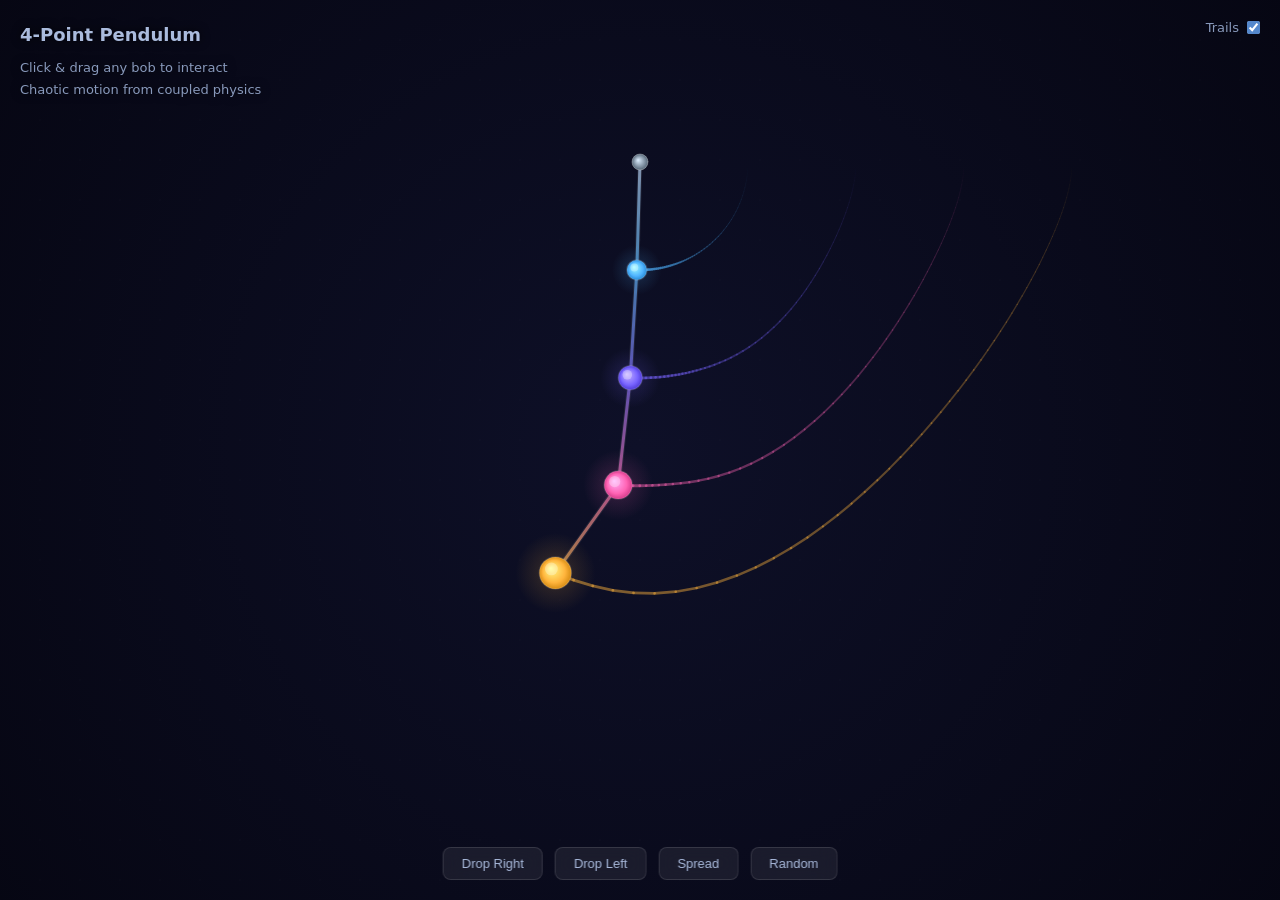
<file: tests/2026-03-16_Template-Test/result_1.html>
<!DOCTYPE html>
<html lang="en">
<head>
<meta charset="UTF-8">
<meta name="viewport" content="width=device-width, initial-scale=1.0">
<title>4-Point Pendulum Simulation</title>
<style>
* { margin: 0; padding: 0; box-sizing: border-box; }
body {
  background: #0a0a1a;
  overflow: hidden;
  font-family: 'Segoe UI', system-ui, sans-serif;
  display: flex;
  justify-content: center;
  align-items: center;
  height: 100vh;
}
canvas {
  display: block;
  cursor: grab;
}
canvas:active { cursor: grabbing; }

#ui {
  position: fixed;
  top: 20px;
  left: 20px;
  color: #8899bb;
  font-size: 13px;
  pointer-events: none;
  line-height: 1.7;
  text-shadow: 0 0 10px rgba(0,0,0,0.8);
}
#ui h1 {
  font-size: 18px;
  color: #aabbdd;
  margin-bottom: 6px;
  font-weight: 600;
}
#controls {
  position: fixed;
  bottom: 20px;
  left: 50%;
  transform: translateX(-50%);
  display: flex;
  gap: 12px;
  z-index: 10;
}
#controls button {
  background: rgba(255,255,255,0.07);
  border: 1px solid rgba(255,255,255,0.12);
  color: #aabbdd;
  padding: 8px 18px;
  border-radius: 8px;
  cursor: pointer;
  font-size: 13px;
  transition: all 0.2s;
  backdrop-filter: blur(10px);
}
#controls button:hover {
  background: rgba(255,255,255,0.14);
  border-color: rgba(255,255,255,0.25);
  color: #ddeeff;
}
#trail-toggle {
  position: fixed;
  top: 20px;
  right: 20px;
  display: flex;
  align-items: center;
  gap: 8px;
  color: #8899bb;
  font-size: 13px;
}
#trail-toggle label { cursor: pointer; }
#trail-toggle input {
  accent-color: #5588cc;
  cursor: pointer;
}
</style>
</head>
<body>

<div id="ui">
  <h1>4-Point Pendulum</h1>
  <div>Click & drag any bob to interact</div>
  <div>Chaotic motion from coupled physics</div>
</div>

<div id="trail-toggle">
  <label for="trails">Trails</label>
  <input type="checkbox" id="trails" checked>
</div>

<div id="controls">
  <button onclick="resetPendulum(0)">Drop Right</button>
  <button onclick="resetPendulum(1)">Drop Left</button>
  <button onclick="resetPendulum(2)">Spread</button>
  <button onclick="resetPendulum(3)">Random</button>
</div>

<canvas id="canvas"></canvas>

<script>
const canvas = document.getElementById('canvas');
const ctx = canvas.getContext('2d');
const trailCheckbox = document.getElementById('trails');

let W, H, anchorX, anchorY;

function resize() {
  W = canvas.width = window.innerWidth;
  H = canvas.height = window.innerHeight;
  anchorX = W / 2;
  anchorY = H * 0.18;
}
resize();
window.addEventListener('resize', resize);

// Physics constants
const GRAVITY = 980;
const SUB_STEPS = 16;
const CONSTRAINT_ITERS = 20;
const DAMPING = 0.9997;

// Pendulum config
const NUM_POINTS = 4;
const LINK_LENGTH = Math.min(W, H) * 0.12;
const BOB_MASS = [1, 1.2, 1.4, 1.6];
const BOB_RADIUS = [10, 12, 14, 16];
const COLORS = [
  { r: 80, g: 180, b: 255 },
  { r: 120, g: 100, b: 255 },
  { r: 255, g: 100, b: 180 },
  { r: 255, g: 180, b: 60 }
];

// Trail buffers
const TRAIL_MAX = 200;
let trails = [];

// Pendulum state (Verlet)
let points = [];

function initPoints(mode) {
  points = [];
  trails = Array.from({ length: NUM_POINTS }, () => []);

  for (let i = 0; i < NUM_POINTS; i++) {
    let x, y;
    const base = { x: anchorX, y: anchorY };

    if (mode === 0) {
      // All extended to the right
      x = anchorX + LINK_LENGTH * (i + 1);
      y = anchorY;
    } else if (mode === 1) {
      // All extended to the left
      x = anchorX - LINK_LENGTH * (i + 1);
      y = anchorY;
    } else if (mode === 2) {
      // Spread in alternating directions
      const angle = (i % 2 === 0) ? Math.PI * 0.35 : -Math.PI * 0.35;
      const prev = i === 0 ? base : points[i - 1];
      x = prev.x + Math.sin(angle) * LINK_LENGTH;
      y = prev.y + Math.cos(angle) * LINK_LENGTH;
    } else {
      // Random angles
      const angle = (Math.random() - 0.5) * Math.PI * 1.6;
      const prev = i === 0 ? base : points[i - 1];
      x = prev.x + Math.sin(angle) * LINK_LENGTH;
      y = prev.y + Math.cos(angle) * LINK_LENGTH;
    }

    points.push({
      x, y,
      px: x, py: y,
      mass: BOB_MASS[i],
      radius: BOB_RADIUS[i]
    });
  }
}

function resetPendulum(mode) {
  initPoints(mode);
}

initPoints(0);

// Mouse state
let mouse = { x: 0, y: 0, down: false, dragIndex: -1 };

canvas.addEventListener('mousedown', (e) => {
  mouse.down = true;
  mouse.x = e.clientX;
  mouse.y = e.clientY;
  mouse.dragIndex = findClosestBob(e.clientX, e.clientY);
});
canvas.addEventListener('mousemove', (e) => {
  mouse.x = e.clientX;
  mouse.y = e.clientY;
});
canvas.addEventListener('mouseup', () => {
  mouse.down = false;
  mouse.dragIndex = -1;
});
canvas.addEventListener('mouseleave', () => {
  mouse.down = false;
  mouse.dragIndex = -1;
});

// Touch support
canvas.addEventListener('touchstart', (e) => {
  e.preventDefault();
  const t = e.touches[0];
  mouse.down = true;
  mouse.x = t.clientX;
  mouse.y = t.clientY;
  mouse.dragIndex = findClosestBob(t.clientX, t.clientY);
}, { passive: false });
canvas.addEventListener('touchmove', (e) => {
  e.preventDefault();
  const t = e.touches[0];
  mouse.x = t.clientX;
  mouse.y = t.clientY;
}, { passive: false });
canvas.addEventListener('touchend', () => {
  mouse.down = false;
  mouse.dragIndex = -1;
});

function findClosestBob(mx, my) {
  let minDist = 60;
  let idx = -1;
  for (let i = 0; i < points.length; i++) {
    const dx = points[i].x - mx;
    const dy = points[i].y - my;
    const d = Math.sqrt(dx * dx + dy * dy);
    if (d < minDist) {
      minDist = d;
      idx = i;
    }
  }
  return idx;
}

// Physics step
function simulate(dt) {
  const subDt = dt / SUB_STEPS;

  for (let s = 0; s < SUB_STEPS; s++) {
    // Apply Verlet integration with gravity
    for (let i = 0; i < points.length; i++) {
      const p = points[i];

      if (mouse.down && mouse.dragIndex === i) {
        // Dragged point: move towards mouse
        p.px = p.x;
        p.py = p.y;
        p.x += (mouse.x - p.x) * 0.4;
        p.y += (mouse.y - p.y) * 0.4;
        continue;
      }

      const vx = (p.x - p.px) * DAMPING;
      const vy = (p.y - p.py) * DAMPING;

      p.px = p.x;
      p.py = p.y;

      p.x += vx;
      p.y += vy + GRAVITY * subDt * subDt;
    }

    // Solve distance constraints
    for (let iter = 0; iter < CONSTRAINT_ITERS; iter++) {
      for (let i = 0; i < points.length; i++) {
        const p = points[i];
        const anchor = i === 0
          ? { x: anchorX, y: anchorY, mass: Infinity }
          : points[i - 1];

        const dx = p.x - anchor.x;
        const dy = p.y - anchor.y;
        const dist = Math.sqrt(dx * dx + dy * dy) || 0.001;
        const diff = (dist - LINK_LENGTH) / dist;

        if (anchor.mass === Infinity) {
          // Anchor is fixed
          p.x -= dx * diff;
          p.y -= dy * diff;
        } else {
          const totalMass = p.mass + anchor.mass;
          const p1Ratio = p.mass / totalMass;
          const p2Ratio = anchor.mass / totalMass;

          // Don't move dragged points via constraints
          const anchorDragged = mouse.down && mouse.dragIndex === (i - 1);
          const thisDragged = mouse.down && mouse.dragIndex === i;

          if (!thisDragged) {
            p.x -= dx * diff * (anchorDragged ? 1.0 : p1Ratio);
            p.y -= dy * diff * (anchorDragged ? 1.0 : p1Ratio);
          }
          if (!anchorDragged) {
            anchor.x += dx * diff * (thisDragged ? 1.0 : p2Ratio);
            anchor.y += dy * diff * (thisDragged ? 1.0 : p2Ratio);
          }
        }
      }
    }
  }

  // Record trails
  for (let i = 0; i < points.length; i++) {
    trails[i].push({ x: points[i].x, y: points[i].y });
    if (trails[i].length > TRAIL_MAX) trails[i].shift();
  }
}

// Rendering
function drawTrails() {
  if (!trailCheckbox.checked) return;

  for (let i = 0; i < points.length; i++) {
    const trail = trails[i];
    if (trail.length < 2) continue;

    const c = COLORS[i];

    ctx.beginPath();
    ctx.moveTo(trail[0].x, trail[0].y);

    for (let j = 1; j < trail.length; j++) {
      ctx.lineTo(trail[j].x, trail[j].y);
    }

    ctx.strokeStyle = `rgba(${c.r}, ${c.g}, ${c.b}, 0)`;
    ctx.lineWidth = 1;
    ctx.stroke();

    // Draw trail with fading opacity
    for (let j = 1; j < trail.length; j++) {
      const alpha = (j / trail.length) * 0.5;
      const width = (j / trail.length) * 3;
      ctx.beginPath();
      ctx.moveTo(trail[j - 1].x, trail[j - 1].y);
      ctx.lineTo(trail[j].x, trail[j].y);
      ctx.strokeStyle = `rgba(${c.r}, ${c.g}, ${c.b}, ${alpha})`;
      ctx.lineWidth = width;
      ctx.lineCap = 'round';
      ctx.stroke();
    }
  }
}

function drawPendulum() {
  // Draw rods
  let prevX = anchorX, prevY = anchorY;
  for (let i = 0; i < points.length; i++) {
    const p = points[i];
    const c = COLORS[i];

    // Rod gradient
    const grad = ctx.createLinearGradient(prevX, prevY, p.x, p.y);
    if (i === 0) {
      grad.addColorStop(0, 'rgba(150, 170, 200, 0.8)');
    } else {
      const pc = COLORS[i - 1];
      grad.addColorStop(0, `rgba(${pc.r}, ${pc.g}, ${pc.b}, 0.6)`);
    }
    grad.addColorStop(1, `rgba(${c.r}, ${c.g}, ${c.b}, 0.6)`);

    ctx.beginPath();
    ctx.moveTo(prevX, prevY);
    ctx.lineTo(p.x, p.y);
    ctx.strokeStyle = grad;
    ctx.lineWidth = 3;
    ctx.lineCap = 'round';
    ctx.stroke();

    // Thin highlight on rod
    ctx.beginPath();
    ctx.moveTo(prevX, prevY);
    ctx.lineTo(p.x, p.y);
    ctx.strokeStyle = `rgba(255, 255, 255, 0.08)`;
    ctx.lineWidth = 5;
    ctx.stroke();

    prevX = p.x;
    prevY = p.y;
  }

  // Draw anchor
  ctx.beginPath();
  ctx.arc(anchorX, anchorY, 8, 0, Math.PI * 2);
  const anchorGrad = ctx.createRadialGradient(anchorX - 2, anchorY - 2, 0, anchorX, anchorY, 8);
  anchorGrad.addColorStop(0, '#ddeeff');
  anchorGrad.addColorStop(1, '#556677');
  ctx.fillStyle = anchorGrad;
  ctx.fill();
  ctx.strokeStyle = 'rgba(255,255,255,0.3)';
  ctx.lineWidth = 1;
  ctx.stroke();

  // Draw bobs
  for (let i = 0; i < points.length; i++) {
    const p = points[i];
    const c = COLORS[i];
    const r = p.radius;
    const isHovered = mouse.dragIndex === i && mouse.down;

    // Glow
    const glowR = isHovered ? r * 4 : r * 2.5;
    const glow = ctx.createRadialGradient(p.x, p.y, 0, p.x, p.y, glowR);
    glow.addColorStop(0, `rgba(${c.r}, ${c.g}, ${c.b}, ${isHovered ? 0.4 : 0.2})`);
    glow.addColorStop(1, `rgba(${c.r}, ${c.g}, ${c.b}, 0)`);
    ctx.beginPath();
    ctx.arc(p.x, p.y, glowR, 0, Math.PI * 2);
    ctx.fillStyle = glow;
    ctx.fill();

    // Bob body
    const bobGrad = ctx.createRadialGradient(p.x - r * 0.3, p.y - r * 0.3, 0, p.x, p.y, r);
    bobGrad.addColorStop(0, `rgba(${Math.min(255, c.r + 80)}, ${Math.min(255, c.g + 80)}, ${Math.min(255, c.b + 80)}, 1)`);
    bobGrad.addColorStop(0.7, `rgba(${c.r}, ${c.g}, ${c.b}, 1)`);
    bobGrad.addColorStop(1, `rgba(${Math.max(0, c.r - 40)}, ${Math.max(0, c.g - 40)}, ${Math.max(0, c.b - 40)}, 1)`);

    ctx.beginPath();
    ctx.arc(p.x, p.y, isHovered ? r * 1.2 : r, 0, Math.PI * 2);
    ctx.fillStyle = bobGrad;
    ctx.fill();

    // Specular highlight
    ctx.beginPath();
    ctx.arc(p.x - r * 0.25, p.y - r * 0.25, r * 0.4, 0, Math.PI * 2);
    ctx.fillStyle = 'rgba(255, 255, 255, 0.3)';
    ctx.fill();

    // Border ring
    ctx.beginPath();
    ctx.arc(p.x, p.y, isHovered ? r * 1.2 : r, 0, Math.PI * 2);
    ctx.strokeStyle = `rgba(255, 255, 255, 0.15)`;
    ctx.lineWidth = 1.5;
    ctx.stroke();
  }
}

function drawBackground() {
  // Subtle radial vignette
  const grad = ctx.createRadialGradient(W / 2, H / 2, 0, W / 2, H / 2, Math.max(W, H) * 0.7);
  grad.addColorStop(0, '#0e1028');
  grad.addColorStop(1, '#050510');
  ctx.fillStyle = grad;
  ctx.fillRect(0, 0, W, H);

  // Grid dots
  ctx.fillStyle = 'rgba(255, 255, 255, 0.02)';
  const spacing = 40;
  for (let x = spacing; x < W; x += spacing) {
    for (let y = spacing; y < H; y += spacing) {
      ctx.beginPath();
      ctx.arc(x, y, 1, 0, Math.PI * 2);
      ctx.fill();
    }
  }
}

// Animation loop
let lastTime = performance.now();

function loop(now) {
  let dt = (now - lastTime) / 1000;
  lastTime = now;

  // Clamp dt to prevent explosion
  if (dt > 0.033) dt = 0.033;

  simulate(dt);

  drawBackground();
  drawTrails();
  drawPendulum();

  requestAnimationFrame(loop);
}

requestAnimationFrame(loop);
</script>
</body>
</html>
</file>
